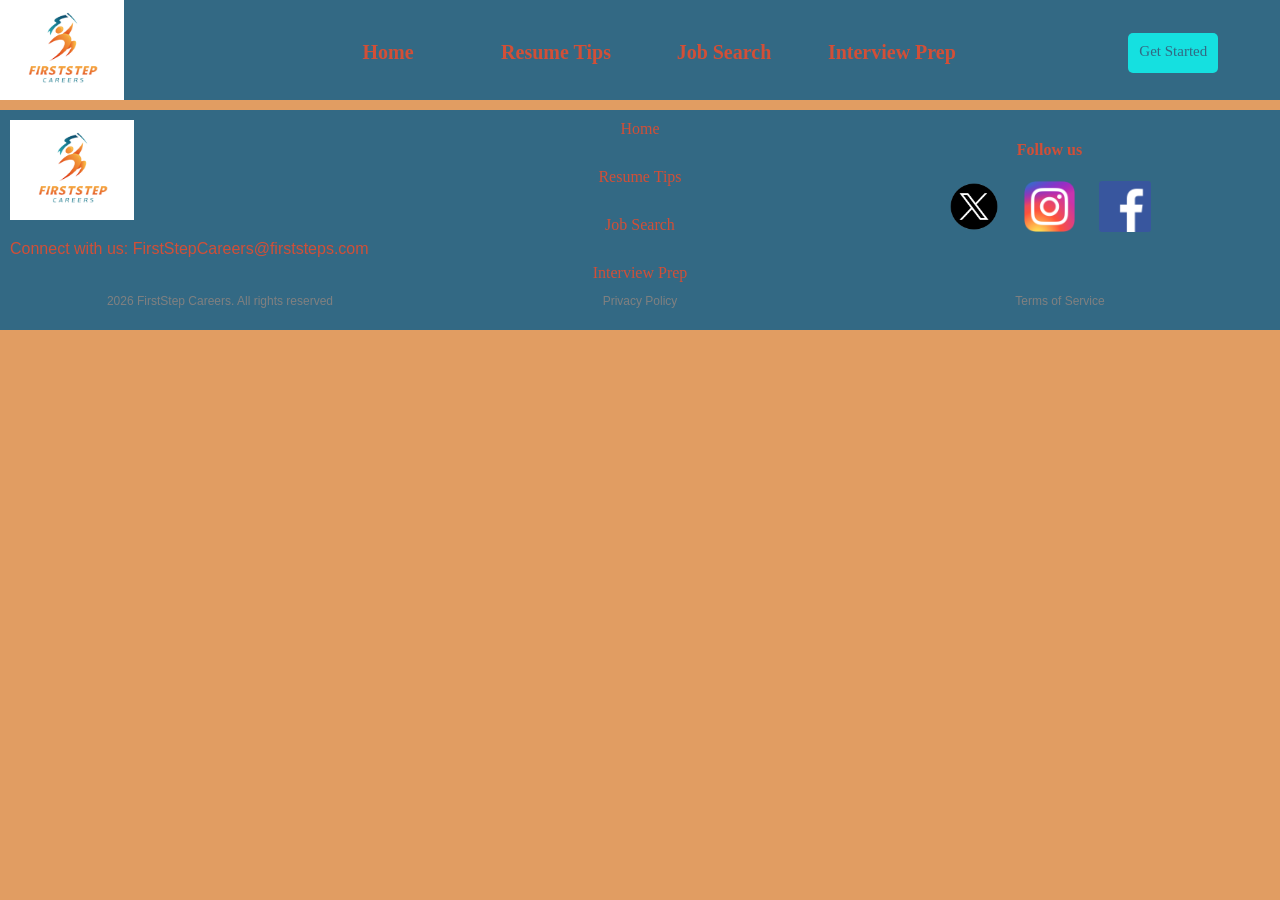
<file: docs/index.html>
<!DOCTYPE html>
<html lang="en">
<head>
    <meta charset="UTF-8">
    <meta name="viewport" content="width=device-width, initial-scale=1.0">
    <title>FirstStep Careers</title>
    <link rel="stylesheet" href="styles/style.css">
</head>
<body>
    <nav>
        <a href="index.html">
            <img class="logo_img" src="images/FirstStepLogo.png" alt="Logo">
        </a>
        <div class="nav-text">
            <a href="index.html">Home</a>
            <a href="resume.html">Resume Tips</a>
            <a href="search.html">Job Search</a>
            <a href="interview.html">Interview Prep</a>
        </div>
        <div class="nav_button">Get Started</div>
    </nav>

    <footer>
        <div>
            <a href="index.html">
                <img class="logo_img" src="/docs/images/FirstStepLogo.png" alt="Logo">
            </a>
            <p>Connect with us: FirstStepCareers@firststeps.com</p>
        </div>
        <div class="nav_foot">
            <a href="index.html">Home</a>
            <a href="resume.html">Resume Tips</a>
            <a href="search.html">Job Search</a>
            <a href="interview.html">Interview Prep</a>
        </div>
        <div class="follow_us">
            <h4>Follow us</h4>
            <div class="social">
                <a href="https://x.com/">
                    <img class="social_logo" src="images/twitter-x-logo-png_seeklogo-492396.png" alt="Twitter">
                </a>
                <a href="https://www.instagram.com/">
                    <img class="social_logo" src="images/Instagram_logo_2016.svg.png" alt="Instagram">
                </a>
                <a href="https://www.facebook.com/">
                    <img class="social_logo" src="images/Facebook_logo_(square).png" alt="Facebook">
                </a>
            </div>
        </div>
        <div class="footer_subtext">
            <p>2026 FirstStep Careers. All rights reserved</p>
            <p>Privacy Policy</p>
            <p>Terms of Service</p>
        </div>
    </footer>
</body>
</html>
</file>
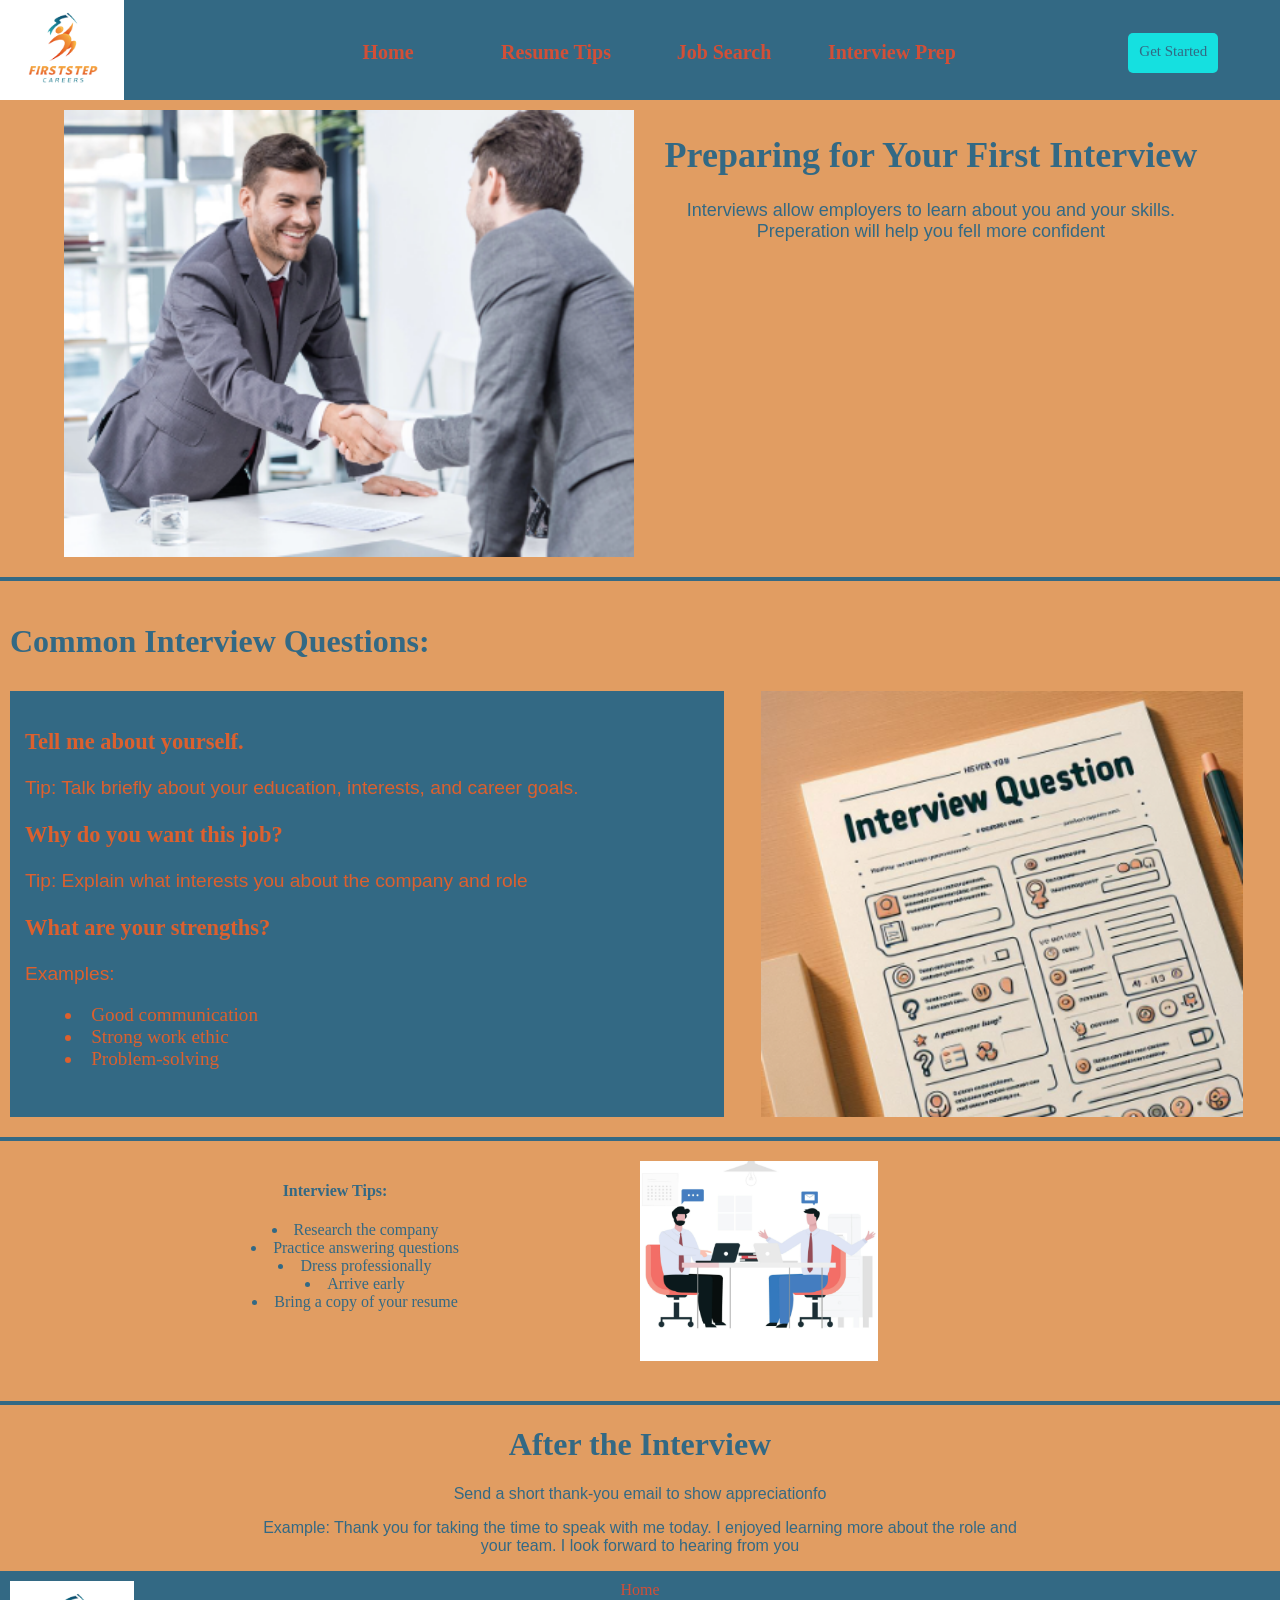
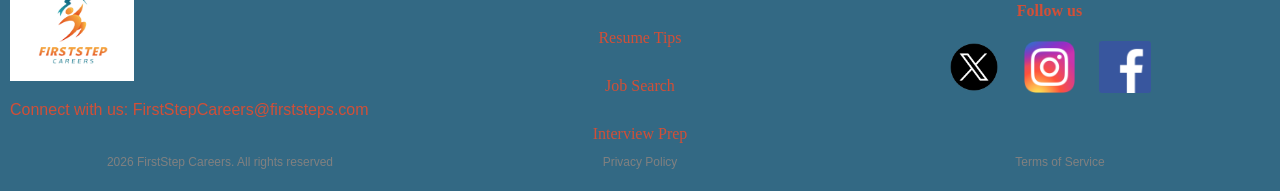
<file: docs/interview.html>
<!DOCTYPE html>
<html lang="en">
<head>
    <meta charset="UTF-8">
    <meta name="viewport" content="width=device-width, initial-scale=1.0">
    <title>FirstStep Careers</title>
    <link rel="stylesheet" href="styles/style.css">
</head>
<body>
    <nav>
        <a href="index.html">
            <img class="logo_img" src="images/FirstStepLogo.png" alt="Logo">
        </a>
        <div class="nav-text">
            <a href="index.html">Home</a>
            <a href="resume.html">Resume Tips</a>
            <a href="search.html">Job Search</a>
            <a href="interview.html">Interview Prep</a>
        </div>
        <div class="nav_button">Get Started</div>
    </nav>

    <div id="interview-top">
        <img id="interview_hero" src="images/interview-hero-img.png">
        <div>
            <h1>Preparing for Your First Interview</h1>
            <p>Interviews allow employers to learn about you and your skills. Preperation will help you fell more confident</p>
        </div>
    </div>
    <div class="line"></div>
    <div id="interview-middle-upper">
        <h1>Common Interview Questions:</h1>
        <img id="interview-img" src="images/interview-questions.png">
        <div id="interview-box">
            <h3>Tell me about yourself.</h3>
            <p>Tip: Talk briefly about your education, interests, and career goals.</p>
            <h3>Why do you want this job?</h3>
            <p>Tip: Explain what interests you about the company and role</p>
            <h3>What are your strengths?</h3>
            <p>Examples:</p>
            <ul>
                <li>Good communication</li>
                <li>Strong work ethic</li>
                <li>Problem-solving</li>
            </ul>
        </div>
    </div>
    <div class="line"></div>
    <div id="interview-middle-low">
        <div>
            <h4>Interview Tips:</h4>
            <ul>
                <li>Research the company</li>
                <li>Practice answering questions</li>
                <li>Dress professionally</li>
                <li>Arrive early</li>
                <li>Bring a copy of your resume</li>
            </ul>
        </div>
        <img id="interview_tips_img" src="images/interview-tips.png">
    </div>
    <div class="line"></div>
    <div id="interview-bottom">
        <h1>After the Interview</h1>
        <p class="bold-text">Send a short thank-you email to show appreciationfo</p>
        <p>Example: Thank you for taking the time to speak with me today. I enjoyed learning more about the role and your team. I look forward to hearing from you</p>
    </div>

    <footer>
        <div>
            <a href="index.html">
                <img class="logo_img" src="images/FirstStepLogo.png" alt="Logo">
            </a>
            <p>Connect with us: FirstStepCareers@firststeps.com</p>
        </div>
        <div class="nav_foot">
            <a href="index.html">Home</a>
            <a href="resume.html">Resume Tips</a>
            <a href="search.html">Job Search</a>
            <a href="interview.html">Interview Prep</a>
        </div>
        <div class="follow_us">
            <h4>Follow us</h4>
            <div class="social">
                <a href="https://x.com/">
                    <img class="social_logo" src="images/twitter-x-logo-png_seeklogo-492396.png" alt="Twitter">
                </a>
                <a href="https://www.instagram.com/">
                    <img class="social_logo" src="images/Instagram_logo_2016.svg.png" alt="Instagram">
                </a>
                <a href="https://www.facebook.com/">
                    <img class="social_logo" src="images/Facebook_logo_(square).png" alt="Facebook">
                </a>
            </div>
        </div>
        <div class="footer_subtext">
            <p>2026 FirstStep Careers. All rights reserved</p>
            <p>Privacy Policy</p>
            <p>Terms of Service</p>
        </div>
    </footer>
</body>
</html>
</file>
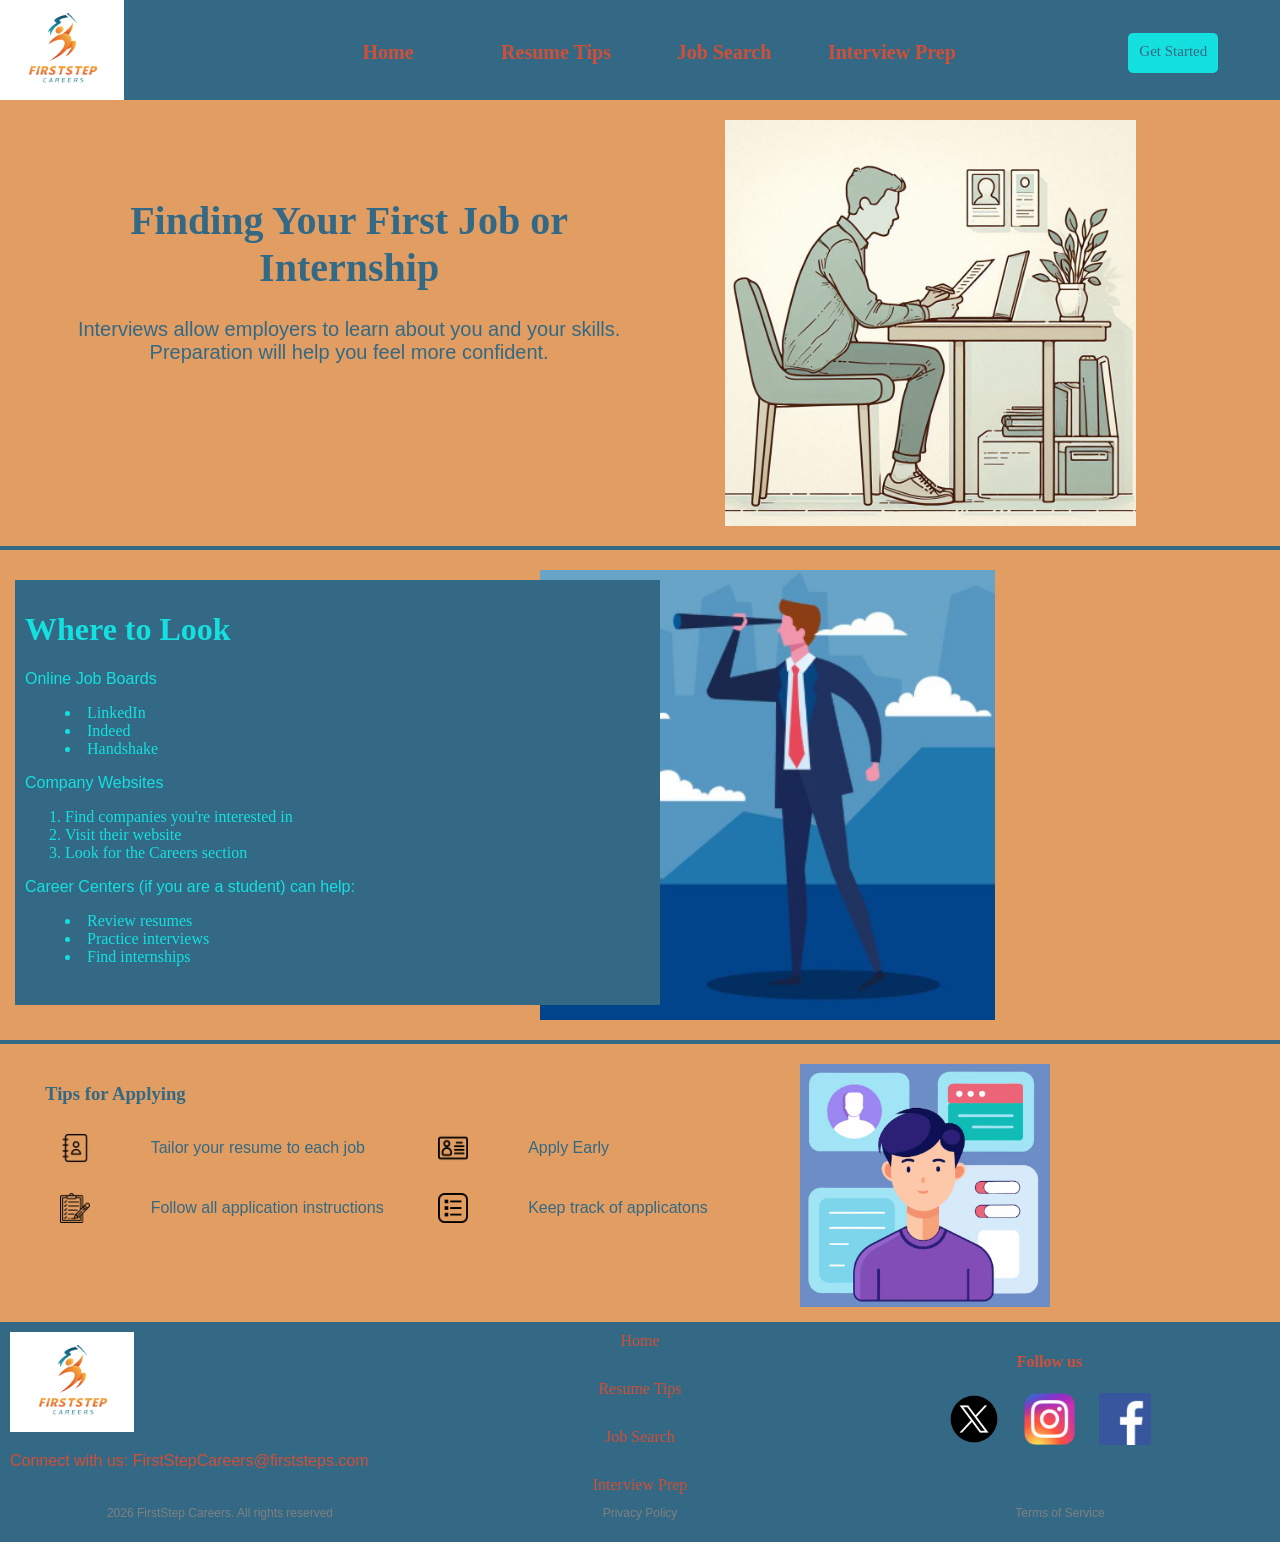
<file: docs/search.html>
<!DOCTYPE html>
<html lang="en">
<head>
    <meta charset="UTF-8">
    <meta name="viewport" content="width=device-width, initial-scale=1.0">
    <title>FirstStep Careers</title>
    <link rel="stylesheet" href="styles/style.css">
</head>
<body>
    <nav>
        <a href="index.html">
            <img class="logo_img" src="images/FirstStepLogo.png" alt="Logo">
        </a>
        <div class="nav-text">
            <a href="index.html">Home</a>
            <a href="resume.html">Resume Tips</a>
            <a href="search.html">Job Search</a>
            <a href="interview.html">Interview Prep</a>
        </div>
        <div class="nav_button">Get Started</div>
    </nav>
    <div id="search-top">
        <div id="search-top-text">
            <h1>Finding Your First Job or Internship</h1>
            <p>Interviews allow employers to learn about you and your skills. Preparation will help you feel more confident.</p>
        </div>
        <img id="search-top-img" src="images/finding-job-hero.png">
    </div>
    <div class="line"></div>
    <div id="search-middle">
        <div id="search-box">
            <h1 id="info-header">Where to Look</h1>
            <p>Online Job Boards</p>
            <ul>
                <li>LinkedIn</li>
                <li>Indeed</li>
                <li>Handshake</li>
            </ul>
            <p>Company Websites</p>
            <ol>
                <li>Find companies you're interested in</li>
                <li>Visit their website</li>
                <li>Look for the Careers section</li>
            </ol>
            <p>Career Centers (if you are a student) can help:</p>
            <ul>
                <li>Review resumes</li>
                <li>Practice interviews</li>
                <li>Find internships</li>
            </ul>
        </div>
        <img id="search-middle-img" src="images/where-to-look-img.png">
    </div>
    <div class="line"></div>
    <div id="search-bottom">
        <div id="search-bottom-text">
            <h3>Tips for Applying</h3>
            <div id="searchception">
                <div>
                    <img class="icon" src="images/contact_book.png">
                    <p>Tailor your resume to each job</p>
                </div>
                <div>
                    <img class="icon" src="images/id.png">
                    <p>Apply Early</p>
                </div>
                <div>
                    <img class="icon" src="images/clipboard.png">
                    <p>Follow all application instructions</p>
                </div>
                <div>
                    <img class="icon" src="images/list.png">
                    <p>Keep track of applicatons</p>
                </div>
            </div>
        </div>
        <img id="search-bottom-img" src="images/job-tips.png">
    </div>
    <footer>
        <div>
            <a href="index.html">
                <img class="logo_img" src="images/FirstStepLogo.png" alt="Logo">
            </a>
            <p>Connect with us: FirstStepCareers@firststeps.com</p>
        </div>
        <div class="nav_foot">
            <a href="index.html">Home</a>
            <a href="resume.html">Resume Tips</a>
            <a href="search.html">Job Search</a>
            <a href="interview.html">Interview Prep</a>
        </div>
        <div class="follow_us">
            <h4>Follow us</h4>
            <div class="social">
                <a href="https://x.com/">
                    <img class="social_logo" src="images/twitter-x-logo-png_seeklogo-492396.png" alt="Twitter">
                </a>
                <a href="https://www.instagram.com/">
                    <img class="social_logo" src="images/Instagram_logo_2016.svg.png" alt="Instagram">
                </a>
                <a href="https://www.facebook.com/">
                    <img class="social_logo" src="images/Facebook_logo_(square).png" alt="Facebook">
                </a>
            </div>
        </div>
        <div class="footer_subtext">
            <p>2026 FirstStep Careers. All rights reserved</p>
            <p>Privacy Policy</p>
            <p>Terms of Service</p>
        </div>
    </footer>
</body>
</html>
</file>
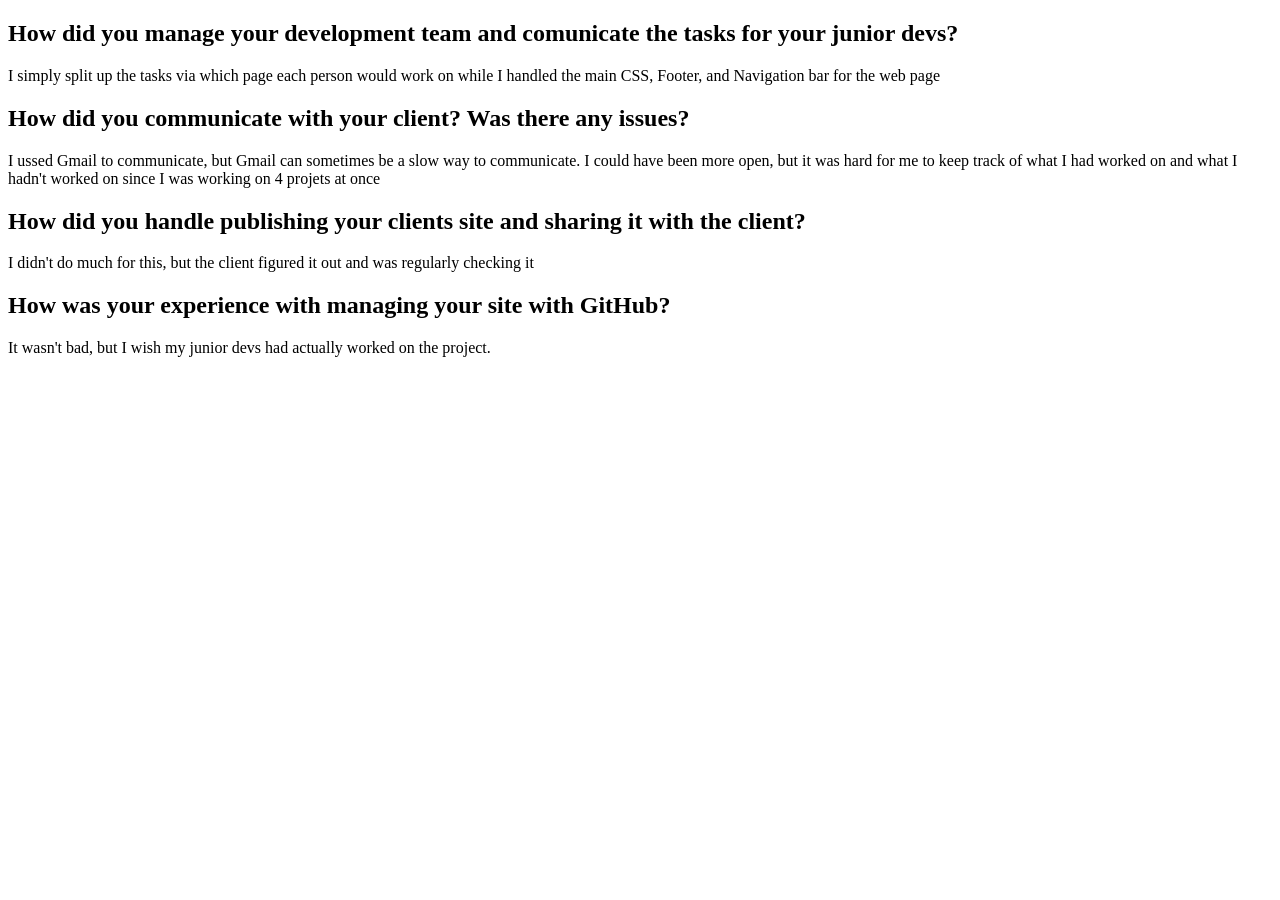
<file: project/Reports/Lead_Developer_Report.html>
<!DOCTYPE html>
<html lang="en">
<head>
    <meta charset="UTF-8">
    <meta name="viewport" content="width=device-width, initial-scale=1.0">
    <title>Report</title>
</head>
<body>
    <h2>How did you manage your development team and comunicate the tasks for your junior devs?</h2>
    <p>I simply split up the tasks via which page each person would work on while I handled the main CSS, Footer, and Navigation bar for the web page</p>

    <h2>How did you communicate with your client? Was there any issues?</h2>
    <p>I ussed Gmail to communicate, but Gmail can sometimes be a slow way to communicate. I could have been more open, but it was hard for me to keep track of what I had worked on and what I hadn't worked on since I was working on 4 projets at once</p>

    <h2>How did you handle publishing your clients site and sharing it with the client?</h2>
    <p>I didn't do much for this, but the client figured it out and was regularly checking it</p>

    <h2>How was your experience with managing your site with GitHub?</h2>
    <p>It wasn't bad, but I wish my junior devs had actually worked on the project.</p>
</body>
</html>
</file>
<file: docs/styles/style.css>
/*
Colors
#DC602E #15E0E0 #D24F37 #336984
*/

body {
    background-color: #e19d62;
    color: #336984;
    margin: 0;
}

h1, h2, h3, h4 {
    font-family: Verdana, Geneva, "Times New Roman";
}

p {
    font-family: Helvetica, Times, Arial;
}

a {
    text-decoration: none;
    color: #D24F37;
}

ul {
    list-style-position: inside;
}

nav {
    display: grid;
    grid-template-columns: 1fr 4fr 1fr;
    height: 100px;
    margin-bottom: 10px;
    background-color: #336984;
    color: #15E0E0;
    font-size: 20px;
    font-weight: bold;
}

footer {
    display: grid;
    grid-template-columns: 1fr 1fr 1fr;
    background-color: #336984;
    color: #D24F37;
    padding: 10px;
}

.footer_subtext {
    display: grid;
    grid-template-columns: 1fr 1fr 1fr;
    grid-column: 1/4;
    font-size: 12px;
    color: Grey;
    text-align: center;
}

.logo_img {
    height:100px;
}

.nav-text {
    text-align: center;
    display: grid;
    grid-template-columns: 1fr 1fr 1fr 1fr;
    margin: auto;
    gap: 40px;
}

.nav_button {
    background-color: #15E0E0;
    color: #336984;
    height: 30px;
    width: 90px;
    text-align: center;
    margin: auto;
    padding-top: 10px;
    padding-bottom: -15px;
    border-radius: 5px;
    font-size: 15px;
    font-weight: normal;
    transition: color 0.5s ease-out, width 1s ease-in-out;
}

.nav_foot {
    text-align: center;
    display: grid;
    margin: auto;
    gap: 30px;
}

.line {
    height: 4px;
    background-color: #336984;
    margin-top: 20px;
    margin-bottom: 20px;
}

#interview-top {
    display: grid;
    grid-template-columns: 3fr 3fr;
    font-size: 18px;
    text-align: center;
    margin-left: 5%;
    margin-right: 5%;
    gap: 1%;
}

#interview_hero {
    margin: auto 0;
    width: 100%;
}

#interview-box {
    background-color: #336984;
    color: #DC602E;
    grid-column: 1;
    padding: 15px;
    font-size: 1.2em;
}

#interview-middle-upper {
    display: grid;
    grid-template-columns: 4fr 3fr;
    gap: 10px;
    margin: 10px;
}

#interview-img {
    grid-row: 2;
    grid-column: 2;
    width: 90%;
    margin: auto;
}

#interview-middle-low {
    margin-left: 30px;
    margin-right: 30px;
    display: grid;
    grid-template-columns: 1fr 1fr;
    height: 220px;
    text-align: center;
}

#interview_tips_img {
    height: 200px;
}

#interview-bottom {
    text-align: center;
    margin: 10px 20%;
}

.nav_button:hover {
    border: 3px solid #D24F37;
    color: #15E0E0;
    background-color: #e19d62;
    width: 95px;
    height: 33px;
}

.social_logo {
    width: 13%;
    margin: 0px 10px;
}

.follow_us {
    text-align: center;
    margin-right: 5%;
}

.icon {
    width: 30px;
}

#search-top {
    display: grid;
    grid-template-columns: 1fr 1fr;
    font-size: 20px;
    text-align: center;
    margin-left: 5%;
    margin-right: 5%;
    gap: 1%;
    margin-top: 20px;
}

#search-top-img {
    margin: auto;
}

#search-top-text {
    margin-top: 50px;
}

#search-box {
    background-color: #336984;
    color: #15E0E0;
    background-size: cover;
    padding: 10px;
    width: 100%;
    height: 90%;
    margin-top: 10px;
}

#search-middle {
    display: grid;
    grid-template-columns: 1fr 1fr;
    margin: 15px;
}

#search-middle-img {
    margin-left: -100px;
    z-index: -1;
    height: 450px;
}

#search-bottom {
    display: grid;
    grid-template-columns: 5fr 3fr;
}

#search-bottom-img {
    margin-bottom: 15px;
    width: 250px;
}

#search-bottom-text {
    margin-left: 45px;
}

#searchception {
    display: grid;
    grid-template-columns: 1fr 1fr;
    margin-left: 10px;
    gap: 10px;
    div {
        display: grid;
        grid-template-columns: 1fr 3fr;
        margin-left: 5px;
        img {
            margin-top: 10px;
        }
    }
}
</file>
